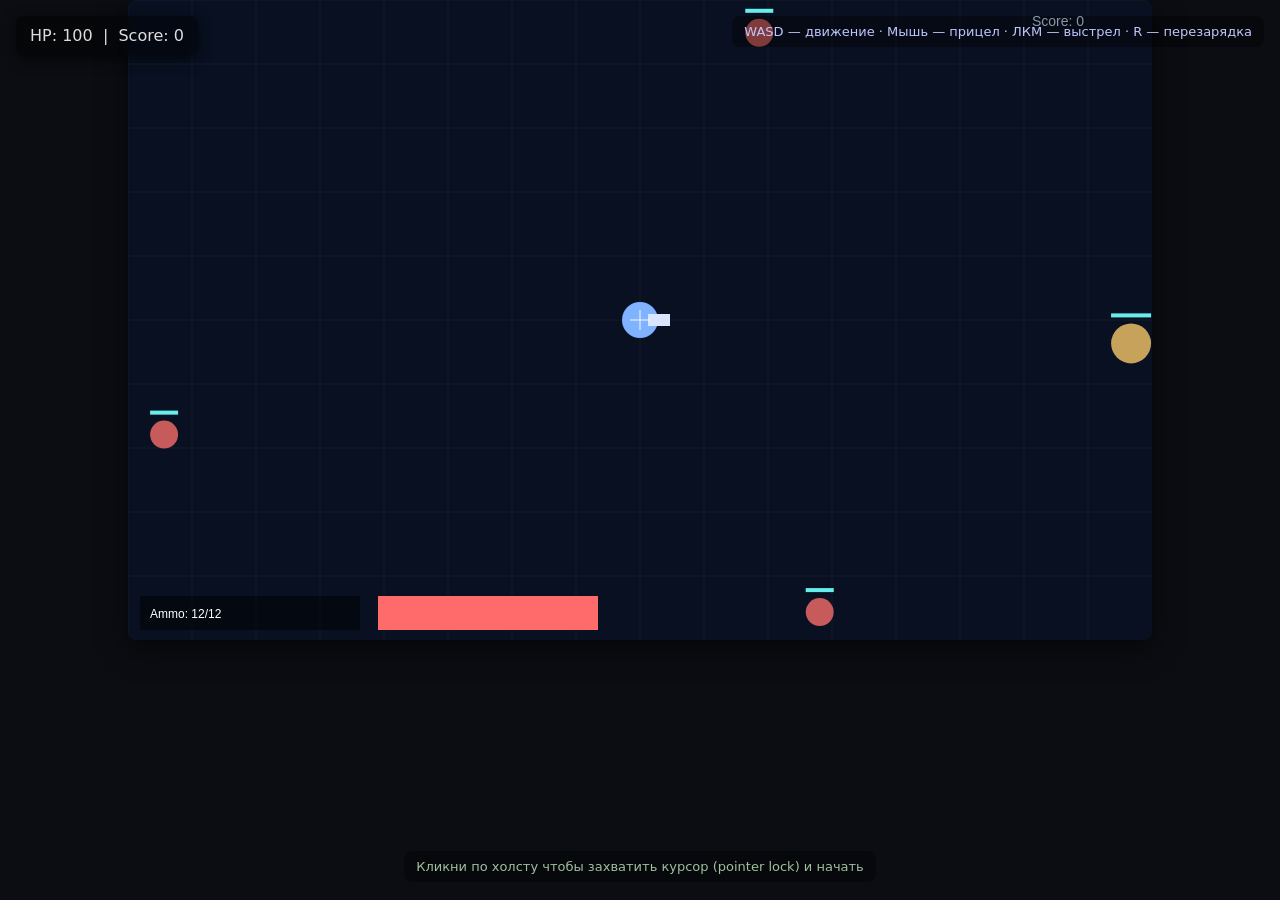
<file: adversator_clone.html>
<!doctype html>
<html lang="ru">
<head>
<meta charset="utf-8" />
<meta name="viewport" content="width=device-width,initial-scale=1" />
<title>Adversator — Clone (demo)</title>
<style>
  html,body { height:100%; margin:0; background:#0b0d12; color:#ddd; font-family:Inter,system-ui,Segoe UI,Roboto,Arial; }
  #game { display:block; margin:0 auto; background:#0a0b0f; box-shadow:0 8px 30px rgba(0,0,0,0.6); border-radius:8px; }
  .hud {
    position:fixed; left:16px; top:16px; z-index:10;
    background:rgba(0,0,0,0.45); padding:10px 14px; border-radius:8px; backdrop-filter:blur(4px);
    box-shadow:0 4px 14px rgba(0,0,0,0.6);
  }
  .controls { position:fixed; right:16px; top:16px; color:#bfc7ff; font-size:13px; background:rgba(0,0,0,0.35);
             padding:8px 12px; border-radius:8px; }
  .center {
    position:fixed; left:50%; transform:translateX(-50%); bottom:18px; color:#9fbf9f; background:rgba(0,0,0,0.32);
    padding:8px 12px; border-radius:8px; font-size:13px;
  }
</style>
</head>
<body>
<canvas id="game" width="1024" height="640"></canvas>

<div class="hud" id="hud">
  HP: <span id="hp">100</span> &nbsp;|&nbsp; Score: <span id="score">0</span>
</div>
<div class="controls">
  WASD — движение · Мышь — прицел · ЛКМ — выстрел · R — перезарядка
</div>
<div class="center" id="msg">Кликни по холсту чтобы захватить курсор (pointer lock) и начать</div>

<script>
// ====== Настройки ======
const canvas = document.getElementById('game');
const ctx = canvas.getContext('2d', { alpha: false });
const W = canvas.width, H = canvas.height;
let pointerLocked = false;

// Игрок
const player = {
  x: W/2, y: H/2, r: 16,
  speed: 240, // px/s
  hp: 100, maxHp: 100,
  aimX: W/2, aimY: H/2,
  fireCooldown: 0, fireRate: 0.12, // seconds between shots
  bullets: [],
  mag: 12, maxMag: 12, reloading: false, reloadTime: 1.6, reloadTimer: 0
};

// Враги
let enemies = [];
const enemyTypes = [
  { r:14, speed: 60, hp: 25, color:'#c75a5a', score:10 },
  { r:20, speed: 45, hp: 45, color:'#c7a25a', score:20 }
];

// Пули
const bullets = [];

// Таймеры
let last = performance.now()/1000;
let accumulator = 0;
let score = 0;
let spawnTimer = 0, spawnInterval = 1.6;

// Ввод
const keys = {};
window.addEventListener('keydown', e => {
  keys[e.key.toLowerCase()] = true;
  if (e.key === 'r' || e.key === 'R') tryReload();
});
window.addEventListener('keyup', e => { keys[e.key.toLowerCase()] = false; });

// Мышь
canvas.addEventListener('mousemove', e => {
  if (pointerLocked) {
    player.aimX += e.movementX;
    player.aimY += e.movementY;
  } else {
    const rect = canvas.getBoundingClientRect();
    player.aimX = (e.clientX - rect.left) * (canvas.width/rect.width);
    player.aimY = (e.clientY - rect.top) * (canvas.height/rect.height);
  }
});
let firing = false;
canvas.addEventListener('mousedown', e => {
  if (e.button === 0) firing = true;
});
window.addEventListener('mouseup', e => { if (e.button === 0) firing = false; });

// Pointer lock for immersive control
canvas.addEventListener('click', () => {
  canvas.requestPointerLock?.();
  document.getElementById('msg').style.display = 'none';
});
document.addEventListener('pointerlockchange', () => {
  pointerLocked = document.pointerLockElement === canvas;
});

// UI
const hpEl = document.getElementById('hp');
const scoreEl = document.getElementById('score');

// ====== Game functions ======
function spawnEnemy() {
  const t = enemyTypes[Math.random() < 0.7 ? 0 : 1];
  // spawn at edges
  const side = Math.floor(Math.random()*4);
  let x, y;
  if (side===0) { x = -30; y = Math.random()*H; }
  else if (side===1) { x = W+30; y = Math.random()*H; }
  else if (side===2) { x = Math.random()*W; y = -30; }
  else { x = Math.random()*W; y = H+30; }
  enemies.push({
    x, y, r: t.r, speed: t.speed, hp: t.hp, color: t.color, score: t.score
  });
}

function tryShoot() {
  if (player.reloading) return;
  if (player.fireCooldown > 0) return;
  if (player.mag <= 0) { tryReload(); return; }
  // spawn bullet
  const dx = player.aimX - player.x;
  const dy = player.aimY - player.y;
  const len = Math.hypot(dx,dy) || 1;
  const nx = dx/len, ny = dy/len;
  bullets.push({
    x: player.x + nx*(player.r+8),
    y: player.y + ny*(player.r+8),
    vx: nx*800, vy: ny*800, r:4, life:1.6
  });
  player.mag -= 1;
  player.fireCooldown = player.fireRate;
}

function tryReload() {
  if (player.reloading || player.mag === player.maxMag) return;
  player.reloading = true;
  player.reloadTimer = player.reloadTime;
}

function update(dt) {
  // movement
  let mvx = 0, mvy = 0;
  if (keys['w']) mvy -= 1;
  if (keys['s']) mvy += 1;
  if (keys['a']) mvx -= 1;
  if (keys['d']) mvx += 1;
  const mvlen = Math.hypot(mvx,mvy) || 1;
  player.x += (mvx/mvlen) * player.speed * dt;
  player.y += (mvy/mvlen) * player.speed * dt;
  // clamp to world
  player.x = Math.max(10, Math.min(W-10, player.x));
  player.y = Math.max(10, Math.min(H-10, player.y));

  // firing
  if (firing) tryShoot();
  if (player.fireCooldown > 0) player.fireCooldown = Math.max(0, player.fireCooldown - dt);

  // reloading
  if (player.reloading) {
    player.reloadTimer -= dt;
    if (player.reloadTimer <= 0) {
      player.reloading = false;
      player.mag = player.maxMag;
    }
  }

  // bullets
  for (let i = bullets.length-1; i>=0; i--) {
    const b = bullets[i];
    b.x += b.vx*dt;
    b.y += b.vy*dt;
    b.life -= dt;
    // remove if outside or expired
    if (b.life <= 0 || b.x < -50 || b.x > W+50 || b.y < -50 || b.y > H+50) {
      bullets.splice(i,1);
      continue;
    }
    // collide with enemies
    for (let j = enemies.length-1; j>=0; j--) {
      const e = enemies[j];
      const dx = b.x - e.x, dy = b.y - e.y;
      const d2 = dx*dx + dy*dy;
      if (d2 < (b.r+e.r)*(b.r+e.r)) {
        e.hp -= 18; // damage
        bullets.splice(i,1);
        if (e.hp <= 0) {
          score += e.score;
          scoreEl.textContent = score;
          enemies.splice(j,1);
        }
        break;
      }
    }
  }

  // enemies AI: move toward player
  for (let i = enemies.length-1; i>=0; i--) {
    const e = enemies[i];
    const dx = player.x - e.x, dy = player.y - e.y;
    const len = Math.hypot(dx,dy) || 1;
    e.x += (dx/len)*e.speed*dt;
    e.y += (dy/len)*e.speed*dt;
    // collide with player
    if ((e.x-player.x)**2 + (e.y-player.y)**2 < (e.r+player.r)**2) {
      // damage player and recoil enemy
      player.hp -= 12 * dt; // continuous damage on contact
      e.x -= (dx/len)*e.speed*dt*0.8;
      e.y -= (dy/len)*e.speed*dt*0.8;
      if (player.hp <= 0) {
        player.hp = 0;
      }
    }
  }

  // spawn
  spawnTimer -= dt;
  if (spawnTimer <= 0) {
    spawnTimer = spawnInterval;
    spawnEnemy();
    // make it slightly harder over time
    if (spawnInterval > 0.5) spawnInterval *= 0.995;
  }

  // update UI
  hpEl.textContent = Math.max(0, Math.round(player.hp));
  // simple game over reset
  if (player.hp <= 0) {
    // show message and reset after short pause
    showGameOver();
  }
}

let gameOverTimer = 0;
function showGameOver() {
  if (gameOverTimer === 0) {
    document.getElementById('msg').style.display = 'block';
    document.getElementById('msg').textContent = 'Game Over — клик для перезапуска. Очки: ' + score;
    gameOverTimer = 1.0;
  }
  gameOverTimer += 0.016;
  if (gameOverTimer > 0.5) resetGame();
}

function resetGame() {
  player.x = W/2; player.y = H/2; player.hp = player.maxHp; player.mag = player.maxMag;
  bullets.length = 0; enemies.length = 0;
  score = 0; scoreEl.textContent = '0';
  spawnInterval = 1.6; spawnTimer = 0.6;
  gameOverTimer = 0;
  document.getElementById('msg').style.display = 'none';
}

// ====== Render ======
function drawRounded(x,y,w,h,r){
  ctx.beginPath();
  ctx.moveTo(x+r,y);
  ctx.arcTo(x+w,y,x+w,y+h,r);
  ctx.arcTo(x+w,y+h,x,y+h,r);
  ctx.arcTo(x,y+h,x,y,r);
  ctx.arcTo(x,y,x+w,y,r);
  ctx.closePath();
}

function render() {
  // background
  ctx.fillStyle = '#081021';
  ctx.fillRect(0,0,W,H);

  // subtle grid / floor
  ctx.save();
  ctx.globalAlpha = 0.05;
  ctx.lineWidth = 1;
  ctx.strokeStyle = '#ffffff';
  for (let gx = 0; gx < W; gx += 64) {
    ctx.beginPath(); ctx.moveTo(gx,0); ctx.lineTo(gx,H); ctx.stroke();
  }
  for (let gy = 0; gy < H; gy += 64) {
    ctx.beginPath(); ctx.moveTo(0,gy); ctx.lineTo(W,gy); ctx.stroke();
  }
  ctx.restore();

  // enemies
  enemies.forEach(e => {
    ctx.beginPath();
    ctx.fillStyle = e.color;
    ctx.arc(e.x, e.y, e.r, 0, Math.PI*2);
    ctx.fill();
    // hp bar
    const barW = e.r*2;
    ctx.fillStyle = '#222';
    ctx.fillRect(e.x - e.r, e.y - e.r - 10, barW, 4);
    ctx.fillStyle = '#6ee';
    ctx.fillRect(e.x - e.r, e.y - e.r -10, (e.hp/(e.r===14?25:45))*barW, 4);
  });

  // bullets
  bullets.forEach(b => {
    ctx.beginPath();
    ctx.fillStyle = '#f5ea6b';
    ctx.arc(b.x, b.y, b.r,0,Math.PI*2);
    ctx.fill();
  });

  // player
  // body
  ctx.beginPath();
  ctx.fillStyle = '#7fb3ff';
  ctx.arc(player.x, player.y, player.r+2, 0, Math.PI*2);
  ctx.fill();
  // direction cone
  const dx = player.aimX - player.x, dy = player.aimY - player.y;
  const ang = Math.atan2(dy,dx);
  ctx.save();
  ctx.translate(player.x, player.y);
  ctx.rotate(ang);
  // gun
  ctx.fillStyle = '#d9e5ff';
  ctx.fillRect(8, -6, 22, 12);
  ctx.restore();

  // crosshair
  ctx.beginPath();
  ctx.strokeStyle = 'rgba(255,255,255,0.9)';
  ctx.lineWidth = 1;
  ctx.moveTo(player.aimX-10, player.aimY);
  ctx.lineTo(player.aimX+10, player.aimY);
  ctx.moveTo(player.aimX, player.aimY-10);
  ctx.lineTo(player.aimX, player.aimY+10);
  ctx.stroke();

  // bottom UI: ammo bar
  ctx.fillStyle = 'rgba(0,0,0,0.5)';
  ctx.fillRect(12, H-44, 220, 34);
  ctx.fillStyle = '#fff';
  ctx.font = '12px Inter, Arial';
  ctx.fillText(`Ammo: ${player.mag}/${player.maxMag}` + (player.reloading ? ' (reloading...)' : ''), 22, H-22);

  // health bar
  const hpW = 220;
  drawRounded(250, H-44, hpW, 34, 6);
  ctx.fillStyle = '#222';
  ctx.fill();
  ctx.fillStyle = '#ff6b6b';
  ctx.fillRect(250, H-44, hpW * (player.hp/player.maxHp), 34);

  // score small
  ctx.fillStyle = '#cfeaff';
  ctx.font = '14px Inter, Arial';
  ctx.fillText('Score: ' + score, W-120, 26);
}

// ====== Main loop ======
function frame() {
  const now = performance.now()/1000;
  let dt = now - last;
  last = now;
  // clamp dt to avoid big jumps
  if (dt > 0.05) dt = 0.05;

  update(dt);
  render();
  requestAnimationFrame(frame);
}

// initial spawn
for (let i=0;i<3;i++) spawnEnemy();
frame();

</script>
</body>
</html>
</file>
